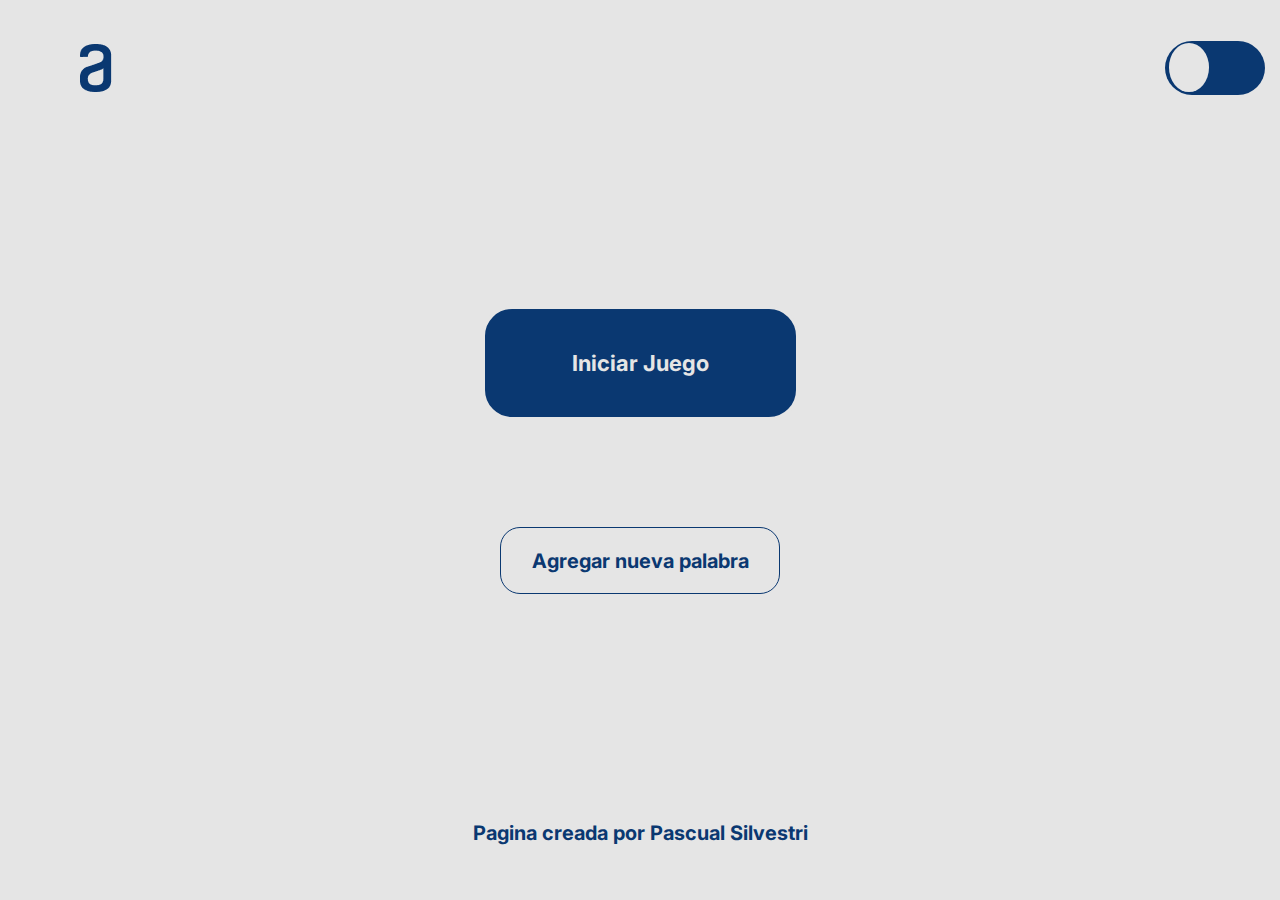
<file: index.html>
<!DOCTYPE html>
<html lang="es">
  <head>
    <meta charset="UTF-8" />
    <meta http-equiv="X-UA-Compatible" content="IE=edge" />
    <meta name="viewport" content="width=device-width, initial-scale=1.0" />
    <title>Inicio</title>
    <link rel="stylesheet" href="estilos/style.css" />
    <link rel="stylesheet" href="estilos/juego.css" />
    <link rel="stylesheet" href="estilos/ingresoDePalabras.css" />
    <link rel="preconnect" href="https://fonts.googleapis.com" />
    <link rel="preconnect" href="https://fonts.gstatic.com" crossorigin />
    <link
      href="https://fonts.googleapis.com/css2?family=Inter:wght@200&display=swap"
      rel="stylesheet"
    />
  </head>

  <body>
    <!-- Pagina inicial -->
    <div id="pagina-inicial">
      <header id="header-inicial">
        <img src="imagenes/logo.png" alt="logo" id="img-logo" />
        <img src="imagenes/logo2.png" alt="logo2" id="img-logo2" />
        <div class="cambio-color">
          <button class="btn-color"></button>
        </div>
      </header>
      <main id="main-inicial">
        <div id="div-btn">
          <button id="btn-iniciar" class="btn-inicio">Iniciar Juego</button>

          <button id="btn-palabra" class="btn-pala">Agregar nueva palabra</button>
        </div>
      </main>
      <footer>
        <p id="creador">Pagina creada por Pascual Silvestri</p>
      </footer>
    </div>
    <!-- Pagina JuegoAhorcado -->
    <div id="pagina-juego">
      <header id="header-juego">
        <img src="imagenes/logo.png" alt="logo" id="img-logo" />
      </header>

      <main id="main-juego">
        <section id="section-juego">
          <section id="ahorcado">
            <canvas id="canvas"></canvas>

            <div class="mensaje-final"></div>
          </section>
        
          <section id="palabra">
          </section>

          <section id="letras-error"></section>
        </section>
        <section id="teclado">
          <div class="fila">
            <button class="keys" id="Q" value="Q" onclick="teclaMobil('#Q')">Q</button>
            <button class="keys" id="W" value="W" onclick="teclaMobil('#W')">W</button>
            <button class="keys" id="E" value="E" onclick="teclaMobil('#E')">E</button>
            <button class="keys" id="R" value="R" onclick="teclaMobil('#R')">R</button>
            <button class="keys" id="T" value="T" onclick="teclaMobil('#T')">T</button>
            <button class="keys" id="Y" value="Y" onclick="teclaMobil('#Y')">Y</button>
            <button class="keys" id="U" value="U" onclick="teclaMobil('#U')">U</button>
            <button class="keys" id="I" value="I" onclick="teclaMobil('#I')">I</button>
            <button class="keys" id="O" value="O" onclick="teclaMobil('#O')">O</button>
            <button class="keys" id="P" value="P" onclick="teclaMobil('#P')">P</button>
          </div>  
          
          <div class="fila">   
            <button class="keys" id="A" value="A" onclick="teclaMobil('#A')">A</button>
            <button class="keys" id="S" value="S" onclick="teclaMobil('#S')">S</button>
            <button class="keys" id="D" value="D" onclick="teclaMobil('#D')">D</button>
            <button class="keys" id="F" value="F" onclick="teclaMobil('#F')">F</button>
            <button class="keys" id="G" value="G" onclick="teclaMobil('#G')">G</button>
            <button class="keys" id="H" value="H" onclick="teclaMobil('#H')">H</button>
            <button class="keys" id="J" value="J" onclick="teclaMobil('#J')">J</button>
            <button class="keys" id="K" value="K" onclick="teclaMobil('#K')">K</button>
            <button class="keys" id="L" value="L" onclick="teclaMobil('#L')">L</button>
            <button class="keys" id="Ñ" value="Ñ" onclick="teclaMobil('#Ñ')">Ñ</button>
          </div>  
       
          <div class="fila">
            <button class="keys" id="Z" value="Z" onclick="teclaMobil('#Z')">Z</button>
            <button class="keys" id="X" value="X" onclick="teclaMobil('#X')">X</button>
            <button class="keys" id="C" value="C" onclick="teclaMobil('#C')">C</button>
            <button class="keys" id="V" value="V" onclick="teclaMobil('#V')">V</button>
            <button class="keys" id="B" value="B" onclick="teclaMobil('#B')">B</button>
            <button class="keys" id="N" value="N" onclick="teclaMobil('#N')">N</button>
            <button class="keys" id="M" value="M" onclick="teclaMobil('#M')">M</button>
          </div>
          
        </section>

        <section id="section-btn-juego">
          <button id="btn-nuevo" class="btn-juego">Nuevo Juego</button>

          <button id="btn-desistir" class="btn-juego">Salir</button>
        </section>
      </main>
    </div>

    <!-- Pagina ingrasar palabra -->

    <div id="pagina-ingreso-palabra">
      <header id="header-palabra">
        <img src="imagenes/logo.png" alt="logo" id="img-logo" />
      </header>
      <main id="main-palabra">
        <section id="section-input">
          <input
            type="text"
            id="ingresar-palabra"
            placeholder="Ingresa una palabra"
            maxlength="8"
          />
        </section>
        <p id="mensaje"><img src="imagenes/icon.png" />Max. de 8 letras</p>
        <section id="section-btn">
          <button id="btn-guardar" class="btn">Guardar y empezar</button>

          <button id="btn-cancelar" class="btn">Cancelar</button>
        </section>
      </main>
      <footer>
        <p id="creador">Pagina creada por Pascual Silvestri</p>
      </footer>
    </div>
    <script src="funcion.js"></script>
  </body>
</html>
</file>
<file: estilos/style.css>
*{
    margin: 0;
    padding: 0;
    box-sizing: border-box;
    font-family: 'Inter', sans-serif;
}

body{
    width: 100%;
    height: auto;
    background-color: #E5E5E5;
}

/* boton cambia color */
#header-inicial{
    width: 100%;
    height: 15vh;
    display: flex;
    align-items: center;
    justify-content: space-between;
}


#pagina-inicial{
    width: 100%;
    height: auto;
    align-items: center;
    justify-content: center;
    flex-direction: column;
    display:flex;
    
}

#pagina-juego{
    align-items: center;
    justify-content: center;
    flex-direction: column;
    width: 100%;
    height: auto;
    display:none;
    
}

#pagina-ingreso-palabra{
    width: 100%;
    height: auto;
    align-items: center;
    justify-content: center;
    flex-direction: column;
    display: none;
}



#img-logo{
    margin-left: 80px;
}
#img-logo2{
    margin-left: 80px;
    display:none;
}

#main-inicial{
    max-width: 1200px;
    height: 70vh;
    display: flex;
    align-items: center;
    justify-content: center;
}

#div-btn{
    width: 30vh;
    height: 80%;
    display: flex;
    align-items: center;
    justify-content: space-evenly;
    flex-direction: column;
}

#btn-iniciar{
    height: 114px;
    width: 317px;
    border:none;
    border-radius: 30px;
    text-decoration: none;
    font-size: 22px;
    font-weight: bold;
    cursor: pointer;
    border:3px solid #E5E5E5;
    background-color: #0A3871;
    color:#E5E5E5;
}

#btn-palabra{
    height: 67px;
    width: 280px;
    border:1px solid #0A3871;
    border-radius: 20px;
    text-decoration: none;
    font-size: 20px;
    font-weight: bold;
    cursor: pointer;
    background-color: #E5E5E5;
    color:#0A3871;
}

#teclado{
    display: none;
}


footer{
    width: 100%;
    height:15vh;
    display: flex;
    align-items: center;
    justify-content: center;
}

#creador{
    font-size: 20px;
    font-weight: 700;
    color: #0A3871;
    text-align: center;
}

@media screen and (max-width:780px){
    #div-btn{
        height: 80%;

    }
    #teclado{
        width: 100%;
        height: 120px;
        display:flex;
        flex-direction: column;
        justify-content: center;
        background-color: #0A3871;
        justify-content: space-around;
        grid-gap: 3px;
        margin-bottom: 10px;
    }

    .fila{
        width: 100%;
        height: 30%;
        display: flex;
        justify-content:space-around;
    }

    .fila button{
        width: 9%;
        height:100%;
        background-color: #E5E5E5;
        color:#0A3871;
        border-radius: 10px;
        text-align: center;
        font-size: 1.3em;
        font-weight: bold;
        border:none;
    }
}

@media screen and (max-width:400px){
    #div-btn{
        height: 45vh;

    }
    #teclado{
        width: 100%;
        height: 120px;
        display:flex;
        flex-direction: column;
        justify-content: center;
        background-color: #0A3871;
        justify-content: space-around;
        grid-gap: 3px;
    }

    .fila{
        width: 100%;
        height: 30%;
        display: flex;
        justify-content:space-around;
    }

    .fila button{
        width: 9%;
        height:100%;
        background-color: #E5E5E5;
        color:#0A3871;
        border-radius: 10px;
        text-align: center;
        font-size: 1.3em;
        font-weight: bold;
        border:none;    
    }
}





/* Cambio de color */


.cambio-color{
    width: 100px;
    height: 40%;
    background-color: #0A3871;
    border-radius: 30px;
    margin-right: 15px;
    display:flex;
    align-items: center;
    justify-content: flex-start;
}

.btn-color{
    background-color: #E5E5E5;
    width: 40%;
    height:90%;
    border:none;
    border-radius: 50%;
    margin-left: 4px;
    margin-right: 4px;
}

.colorAzul{
    background-color: #0A3871;
    color:#E5E5E5;
}

.colorBlanco{
    background-color: #E5E5E5;
    color:#0A3871;
}
</file>
<file: estilos/juego.css>
#header-juego{
    width: 100%;
    height: 10vh;
    display: flex;
    align-items: center;
    justify-content: flex-start;
}

#img-logo{
    margin-left: 80px;
}


#main-juego{
    max-width: 1200px;
    max-height: 800px;
}



#section-juego{
    width: 100%;
    height: 84%;
    display:flex;
    align-items: center;
    justify-content: center;
    flex-direction: column;
}

#ahorcado{
    width: 100%;
    height: auto;
    display: flex;
    align-items: center;
    justify-content: center;
}

#canvas{
    background-color: #E5E5E5;
    width:680px;
    height:428px;
}

.mensaje-final{
    position:absolute;
    width: 100vw;
    height: 80vh;
    background-color:#3334;
    display: none;
    flex-direction: column;
    justify-content: center;
    align-items: center;
}

.mensaje-final-gano{
    font-size: 2em;
    color:#0f0;
    font-weight: bold;
    background-color:#0A3871;
    padding:10px;
    border-radius: 20px;
}

.mensaje-final-perdio{
    font-size: 2em;
    color:#f00;
    font-weight: bold;
    background-color:#0A3871;
    padding:10px;
    border-radius: 20px;
    margin-bottom: 5px;
}
.mensaje-final-perdio-pala{
    font-size: 1em;
    color:#f00;
    font-weight: bold;
    background-color:#0A3871;
    padding:10px;
    border-radius: 20px;
    text-align: center;
    margin-top:5px;
}

#imaginario{
    border:none;
    background-color: #E5E5E5;
}

#palabra{
    width: 100%;
    height: 50px;
    display: flex;
    align-items: center;
    justify-content: center;
    margin-top:5px;
}

.letras{
    width: 50px;
    height: 100%;
    border-bottom:4px solid #0A3871;
    margin:0 10px;
    display: flex;
    align-items: center;
    justify-content: center;
   
}

.p-letras{  
    font-size: 2.5em;
    font-weight: bold;
    color:#0A3871;
    border:none;
    width: 100%;
    height: 100%;
    background-color: #E5E5E5;
    text-align: center;
    border-radius: 20px;
}

#letras-error{
    width: 100%;
    height: 50px;
    margin:10px 10px;
    display: flex;
    align-items: center;
    justify-content: center;
}

.error{
    height: 50px;
    font-size: 1.8em;
    font-weight: 700;
    color:#a03;
}


#section-btn-juego{
    width: 100%;
    height: auto; 
    display: flex;
    align-items: flex-start;
    justify-content: space-evenly;
}

.btn-juego{
    width: 320px;
    height: 67px;
    border-radius: 30px;
    border:1px solid #0A3871;
}

#btn-nuevo{
    background-color: #0A3871;
    color:#E5E5E5;
    text-decoration: none;
    font-size: 1.3em;
    font-weight: bold;
    cursor: pointer;
    border:2px solid #E5E5E5;
}

#btn-desistir{
    color:#0A3871;
    text-decoration: none;
    font-size: 1.3em;
    font-weight: bold;
    cursor: pointer;
}






@media screen and (max-width:780px){
    #canvas{
        background-color: #E5E5E5;
        max-width: 400px;
        min-width: 400px;
        height: 400px;
    }
    #palabra{
        align-items: flex-end;
        margin-top:5px
    }

    .letras{
        margin-top:0px;
        font-size: 0.5em;
        font-weight: bold;
        color:#0A3871;
        border-radius:30px;
    }
    .p-letras{  
        font-size: 2.5em;
        font-weight: bold;
        color:#0A3871;
        border:none;
        width: 100%;
        height: 100%;
        background-color: #E5E5E5;
        text-align: center;
        border-radius: 20px;
    }
}   



@media screen and (max-width:430px){

    #header-juego{
        height: 10vh;
    }
    #main-juego{
        max-width: 100%;
        max-height: auto;
    }
    
    #img-logo{
        margin-left: 40px;
    }
    #canvas{
        width: 250px;
        height: 300px;
    }
    

    #section-btn-juego{
        width: 100%;
        flex-wrap: wrap;
        height: 120px; 
        display: flex;
        align-items: center;
        justify-content: space-evenly;
    }

    .btn-juego{
        width: 300px;
        height: 50px;
        border-radius: 30px;
        border:1px solid #0A3871;
    }

    #palabra{
        align-items: flex-end;
        margin-top:5px
    }

    .letras{
        margin-top:0px;
        font-size: 0.5em;
        font-weight: bold;
        color:#0A3871;
    }

    .p-letras{  
        font-size: 2.5em;
        font-weight: bold;
        color:#0A3871;
        border:none;
        width: 100%;
        height: 100%;
        background-color: #E5E5E5;
        text-align: center;
        border-radius: 20px;
    }

    .mensaje-final{
        position:absolute;
        width: 100vw;
        height: 60vh;
        background-color:#3334;
        display: none;
        justify-content: center;
        align-items: center;
    }

    .mensaje-final-gano{
        font-size: 2em;
        color:#0f0;
        font-weight: bold;
        background-color:#0A3871;
        padding:10px;
        border-radius: 20px;
    }
    
    .mensaje-final-perdio{
        font-size: 2em;
        color:#f00;
        font-weight: bold;
        background-color:#0A3871;
        padding:10px;
        border-radius: 20px;
    }
    
}
</file>
<file: estilos/ingresoDePalabras.css>
#header-palabra{
    width: 100%;
    height: 15vh;
    display: flex;
    align-items: center;
    justify-content: flex-start;
}

#img-logo{
    margin-left: 80px;
}

#main-palabra{
    width: 100%;
    height: 70vh;
    display: flex;
    align-items: center;
    justify-content: center;
    flex-direction: column;
}

#section-input{
    width: 50%;
    height: 70%;
    display: flex;
    align-items: center;
}


#ingresar-palabra{
    border:none;
    width: 400px;
    height: 50px;
    background-color:#E5E5E5;
    color:#0A3871;
    font-weight: bold;
    font-size: 1.7em; 
    border-radius: 20px;
}

#ingresar-palabra::placeholder{
    color:#0A3871;
    font-weight: bold;
    font-size: 1em; 
    text-align: center;
}

#section-btn{
    width: 80%;
    height: 30%; 
    display: flex;
    align-items: flex-end;
    justify-content: space-evenly;
}

.btn{
    width: 317px;
    height: 67px;
    border-radius: 30px;
    border:1px solid #0A3871;
    color:#0A3871;
    text-decoration: none;
    font-size: 1.3em;
    font-weight: bold;
    cursor: pointer;
}

#btn-guardar{
    background-color: #0A3871;
    color:#E5E5E5;
    text-decoration: none;
    font-size: 1.3em;
    font-weight: bold;
    cursor: pointer;
    border:3px solid #E5E5E5;
}


#mensaje{
    align-self: flex-start;
    margin: 100px 0 0 200px
}




footer{
    width: 100%;
    height:15vh;
    display: flex;
    align-items: center;
    justify-content: center;
}

#creador{
    font-size: 20px;
    font-weight: 700;
    color: #0A3871;
    text-align: center;
}

@media screen and (max-width:780px){
    
    .btn{
        width: 280px;
        height: 67px;
    }
    #mensaje{
        align-self: flex-start;
        margin: 100px 0 0 120px
    }

   
}

@media screen and (max-width:425px){
    
    #section-input{
        width: 80%;
        height: 70%;
        display: flex;
        align-items: center;
    }

    #ingresar-palabra{
        border:none;
        width: 250px;
    }

    .btn{
        width: 280px;
        height: 67px;
    }

    #section-btn{
        flex-direction: column;
        height: 100%; 
        align-items: center;
        justify-content: space-evenly;
    }
    
    #mensaje{
        align-self: flex-start;
        margin: 100px 0 0 80px
    }
    

    footer{
        height: 10vh;
    }
}
</file>
